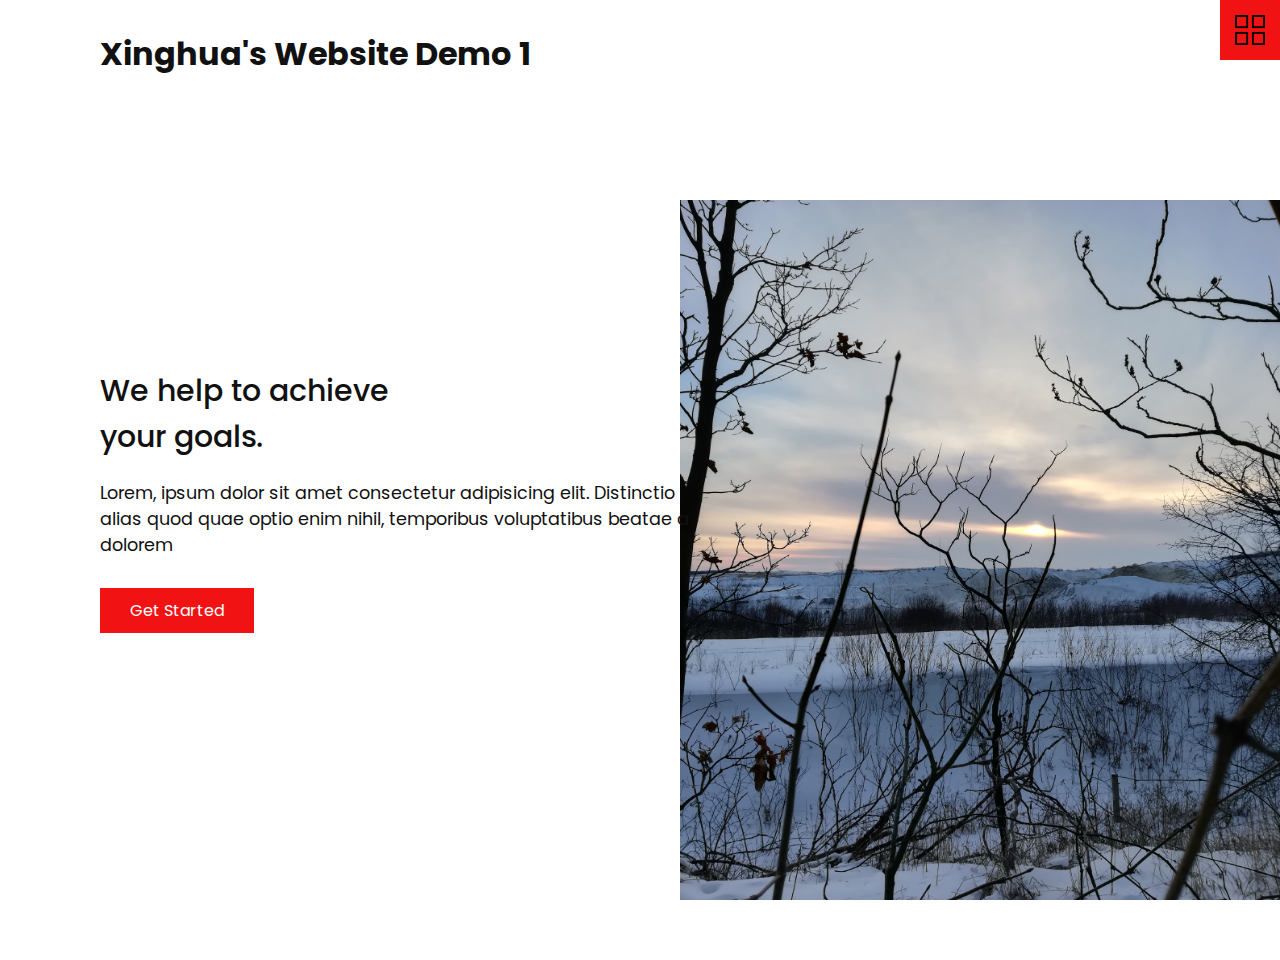
<file: index.html>
<!DOCTYPE html>
<html lang="en">
<head>
    <meta charset="UTF-8">
    <meta http-equiv="X-UA-Compatible" content="IE=edge">
    <meta name="viewport" content="width=device-width, 
    initial-scale=1.0">
    <link rel="stylesheet" href="css/style.css">
    <title>Xinghua's Website Demo 1</title>
</head>
<body>
    <header>
        <div class="logo">Xinghua's Website Demo 1</div>
        <div class="toggle"></div>
        <div class="navigation">
            <ul>
                <li><a href="index.html">Home</a></li>
                <li><a href="services.html">Services</a></li>
                <li><a href="work.html">Work</a></li>
                <li><a href="contact.html">contact</a></li>
            </ul>
            <div class="social-bar">
                <ul>
                    <li>
                        <a href="https://facebook.com">
                        <img src="images/facebook.png" target="_blank" alt="">
                        </a>
                    </li>
                    <li>
                        <a href="https://twitter.com">
                        <img src="images/twitter.png" target="_blank" alt="">
                        </a>
                    </li>
                    <li>
                        <a href="https://instagram.com">
                        <img src="images/instagram.png" target="_blank" alt="">
                        </a>
                    </li>
                </ul>
                <a href="mailto:lxhuse@gmail.com" class="email-icon">
                    <img src="images/email.png" alt="">
                </a>
            </div>
        </div>
    </header>

    <section class="home">
        <img src="images/home-img.jpg"
        class="home-img" alt="" style="width: 600px;height:700px;">
        <div class="home-content">
            <h1>We help to achieve <br> your goals.</h1>
            <p>
                Lorem, ipsum dolor sit amet consectetur adipisicing elit. 
                Distinctio alias quod quae optio enim nihil, temporibus 
                voluptatibus beatae a dolorem 
            </p>
            <a href="contact.html" class="btn">Get Started</a>
        </div>
    </section>

    <script src="js/script.js"></script>
</body>
</html>
</file>
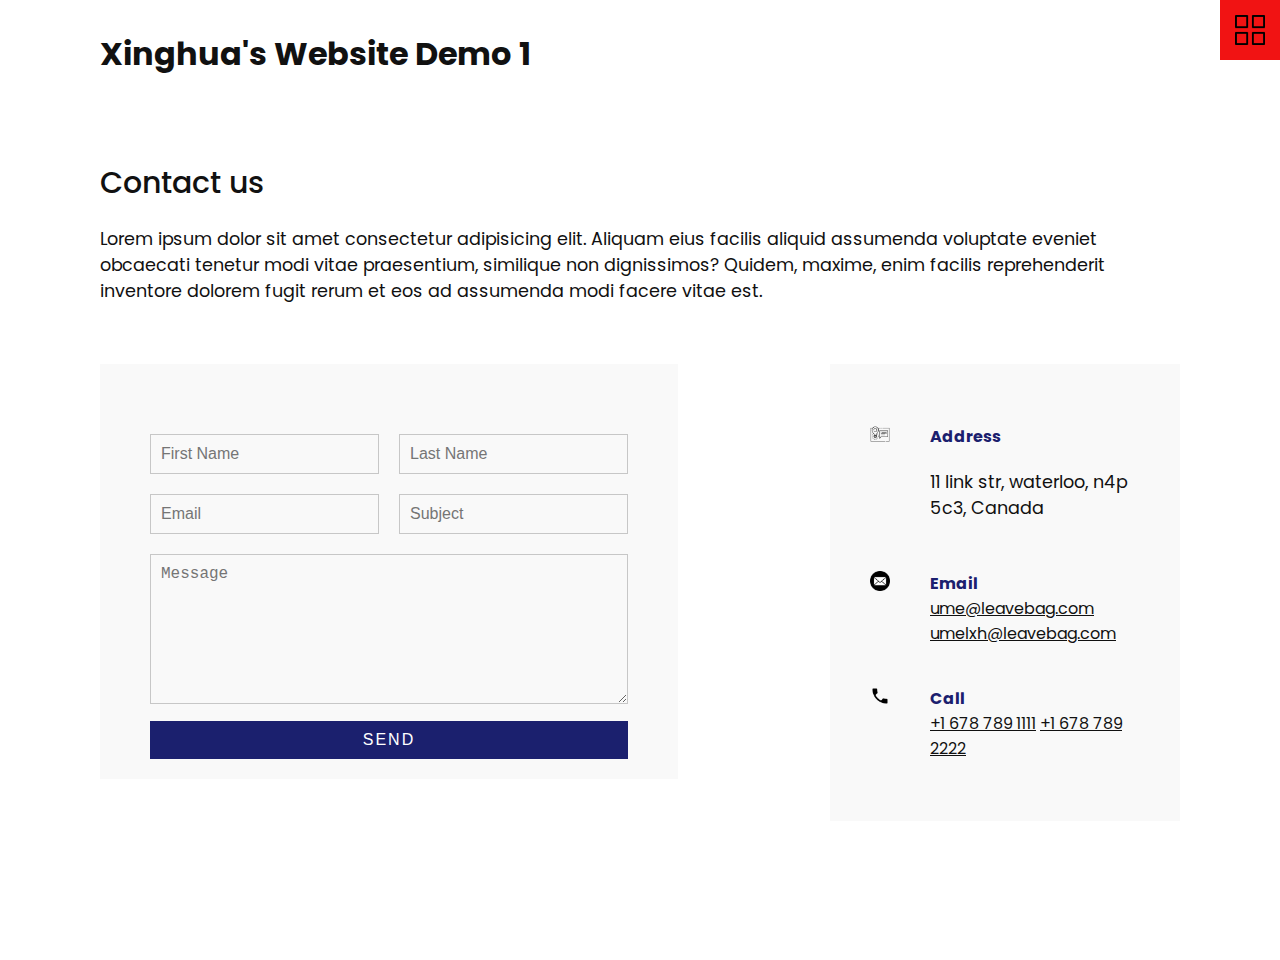
<file: contact.html>
<!DOCTYPE html>
<html lang="en">
<head>
    <meta charset="UTF-8">
    <meta http-equiv="X-UA-Compatible" content="IE=edge">
    <meta name="viewport" content="width=device-width, 
    initial-scale=1.0">
    <link rel="stylesheet" href="css/style.css">
    <title>Xinghua's Website Demo 1</title>
</head>
<body>
    <header>
        <div class="logo">Xinghua's Website Demo 1</div>
        <div class="toggle"></div>
        <div class="navigation">
            <ul>
                <li><a href="index.html">Home</a></li>
                <li><a href="services.html">Services</a></li>
                <li><a href="work.html">Work</a></li>
                <li><a href="contact.html">contact</a></li>
            </ul>
            <div class="social-bar">
                <ul>
                    <li>
                        <a href="https://facebook.com">
                        <img src="images/facebook.png" target="_blank" alt="">
                        </a>
                    </li>
                    <li>
                        <a href="https://twitter.com">
                        <img src="images/twitter.png" target="_blank" alt="">
                        </a>
                    </li>
                    <li>
                        <a href="https://instagram.com">
                        <img src="images/instagram.png" target="_blank" alt="">
                        </a>
                    </li>
                </ul>
                <a href="mailto:lxhuse@gmail.com" class="email-icon">
                    <img src="images/email.png" alt="">
                </a>
            </div>
        </div>
    </header>

    <section>
        <div class="title">
            <h1>Contact us</h1>
            <p>Lorem ipsum dolor sit amet consectetur adipisicing elit. 
                Aliquam eius facilis aliquid assumenda voluptate eveniet 
                obcaecati tenetur modi vitae praesentium, similique non 
                dignissimos? Quidem, maxime, enim facilis reprehenderit 
                inventore dolorem fugit rerum et eos ad assumenda modi 
                facere vitae est.
            </p>
        </div>
        <div class="contact">
            <div class="contact-form">
                <form>
                    <div class="row">
                        <div class="input50">
                            <input type="text" placeholder="First Name">
                        </div>
                        <div class="input50">
                            <input type="text" placeholder="Last Name">
                        </div>
                    </div>
                    <div class="row">
                            <div class="input50">
                                <input type="text" placeholder="Email">
                            </div>
                            <div class="input50">
                                <input type="text" placeholder="Subject">
                            </div>                    
                    </div>
                    <div class="row">
                        <div class="input100">
                            <textarea placeholder="Message"></textarea>
                        </div>
                    </div>
                    <div class="row">
                        <div class="input100">
                            <input type="submit" value="Send">
                        </div>
                    </div>
                </form>
            </div>
            <div class="contact-info">
                <div class="info-box">
                    <img src="images/address.png" class="contact-icon" alt="">
                    <div class="details">
                        <h4>Address</h4>
                        <p>11 link str, waterloo, n4p 5c3, Canada</p>
                    </div>
                </div>
                <div class="info-box">
                    <img src="images/email.png" class="contact-icon" alt="">
                    <div class="details">
                        <h4>Email</h4>
                       <a href="mailto:Ume@leavebag.com">ume@leavebag.com</a>
                       <a href="mailto:Umelxh@leavebag.com">umelxh@leavebag.com</a>
                    </div>
                </div>
                <div class="info-box">
                    <img src="images/call.png" class="contact-icon" alt="">
                    <div class="details">
                        <h4>Call</h4>
                        <a href="tel:+11388888888">+1 678 789 1111</a>
                        <a href="tel:+11288888888">+1 678 789 2222</a>
                    </div>
                </div>
            </div>
        </div>


    </section>

    <script src="js/script.js"></script>
</body>
</html>
</file>
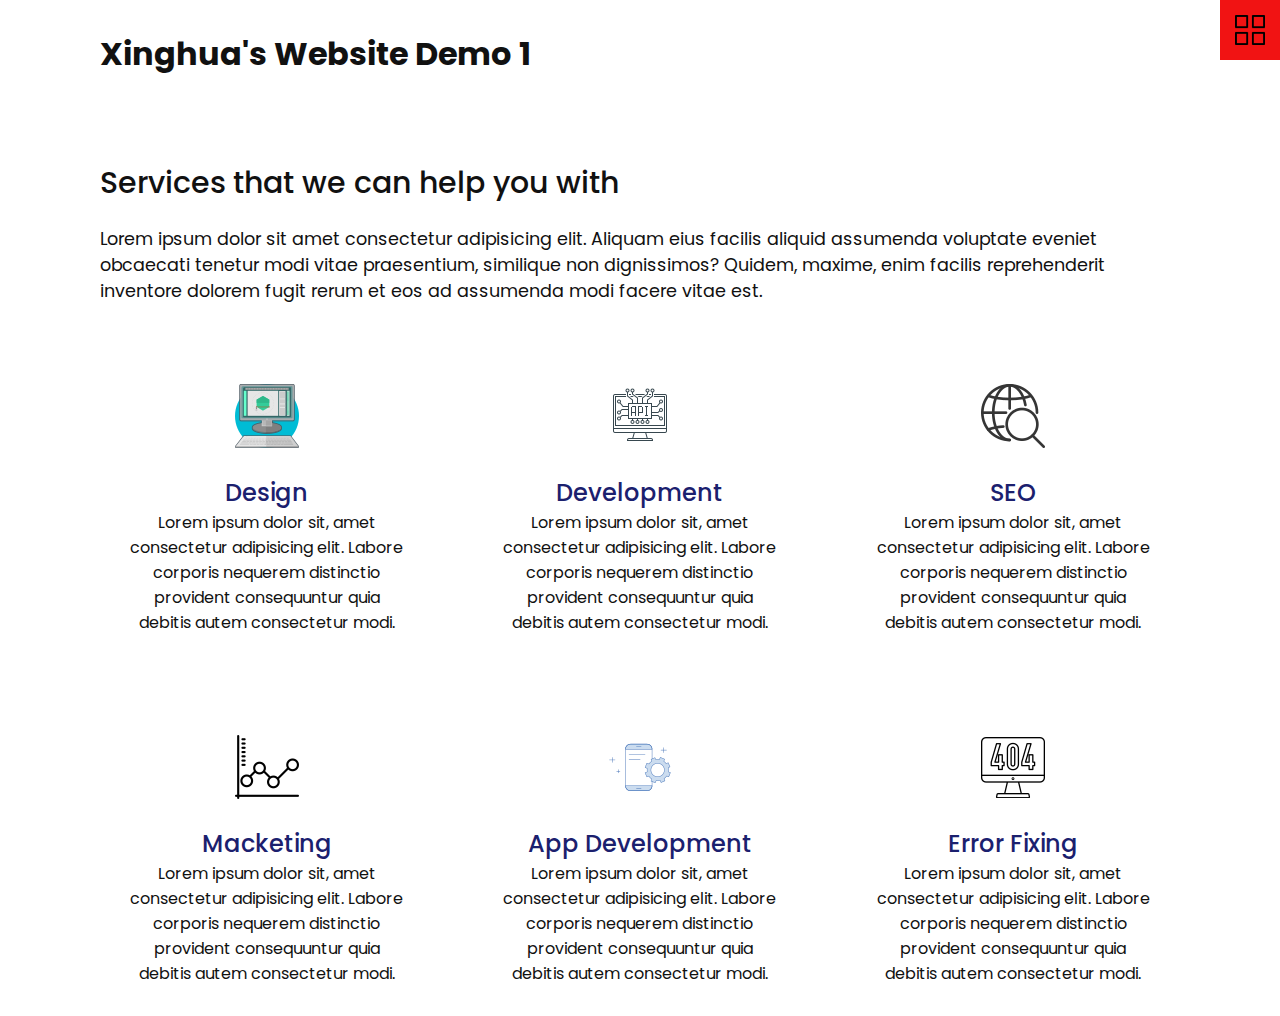
<file: services.html>
<!DOCTYPE html>
<html lang="en">
<head>
    <meta charset="UTF-8">
    <meta http-equiv="X-UA-Compatible" content="IE=edge">
    <meta name="viewport" content="width=device-width, 
    initial-scale=1.0">
    <link rel="stylesheet" href="css/style.css">
    <title>Xinghua's Website Demo 1</title>
</head>
<body>
    <header>
        <div class="logo">Xinghua's Website Demo 1</div>
        <div class="toggle"></div>
        <div class="navigation">
            <ul>
                <li><a href="index.html">Home</a></li>
                <li><a href="services.html">Services</a></li>
                <li><a href="work.html">Work</a></li>
                <li><a href="contact.html">contact</a></li>
            </ul>
            <div class="social-bar">
                <ul>
                    <li>
                        <a href="https://facebook.com">
                        <img src="images/facebook.png" target="_blank" alt="">
                        </a>
                    </li>
                    <li>
                        <a href="https://twitter.com">
                        <img src="images/twitter.png" target="_blank" alt="">
                        </a>
                    </li>
                    <li>
                        <a href="https://instagram.com">
                        <img src="images/instagram.png" target="_blank" alt="">
                        </a>
                    </li>
                </ul>
                <a href="mailto:lxhuse@gmail.com" class="email-icon">
                    <img src="images/email.png" alt="">
                </a>
            </div>
        </div>
    </header>

    <section>
        <div class="title">
            <h1>Services that we can help you with</h1>
            <p>Lorem ipsum dolor sit amet consectetur adipisicing elit. 
                Aliquam eius facilis aliquid assumenda voluptate eveniet 
                obcaecati tenetur modi vitae praesentium, similique non 
                dignissimos? Quidem, maxime, enim facilis reprehenderit 
                inventore dolorem fugit rerum et eos ad assumenda modi 
                facere vitae est.
            </p>
        </div>
        <div class="services">
            <div class="service">
                <div class="icon">
                    <img src="images/001.png" alt="">
                </div>
                <h2>Design</h2>
                Lorem ipsum dolor sit, amet consectetur adipisicing elit. Labore 
                corporis nequerem distinctio provident consequuntur quia 
                debitis autem consectetur modi.
            </div>
            <div class="service">
                <div class="icon">
                    <img src="images/002.png" alt="">
                </div>
                <h2>Development</h2>
                Lorem ipsum dolor sit, amet consectetur adipisicing elit. Labore 
                corporis nequerem distinctio provident consequuntur quia 
                debitis autem consectetur modi.
            </div>
            <div class="service">
                <div class="icon">
                    <img src="images/003.png" alt="">
                </div>
                <h2>SEO</h2>
                Lorem ipsum dolor sit, amet consectetur adipisicing elit. Labore 
                corporis nequerem distinctio provident consequuntur quia 
                debitis autem consectetur modi.
            </div>
            <div class="service">
                <div class="icon">
                    <img src="images/004.png" alt="">
                </div>
                <h2>Macketing</h2>
                Lorem ipsum dolor sit, amet consectetur adipisicing elit. Labore 
                corporis nequerem distinctio provident consequuntur quia 
                debitis autem consectetur modi.
            </div>
            <div class="service">
                <div class="icon">
                    <img src="images/005.png" alt="">
                </div>
                <h2>App Development</h2>
                Lorem ipsum dolor sit, amet consectetur adipisicing elit. Labore 
                corporis nequerem distinctio provident consequuntur quia 
                debitis autem consectetur modi.
            </div>
            <div class="service">
                <div class="icon">
                    <img src="images/006.png" alt="">
                </div>
                <h2>Error Fixing</h2>
                Lorem ipsum dolor sit, amet consectetur adipisicing elit. Labore 
                corporis nequerem distinctio provident consequuntur quia 
                debitis autem consectetur modi.
            </div>
        </div>
    </section>



    <script src="js/script.js"></script>
</body>
</html>
</file>
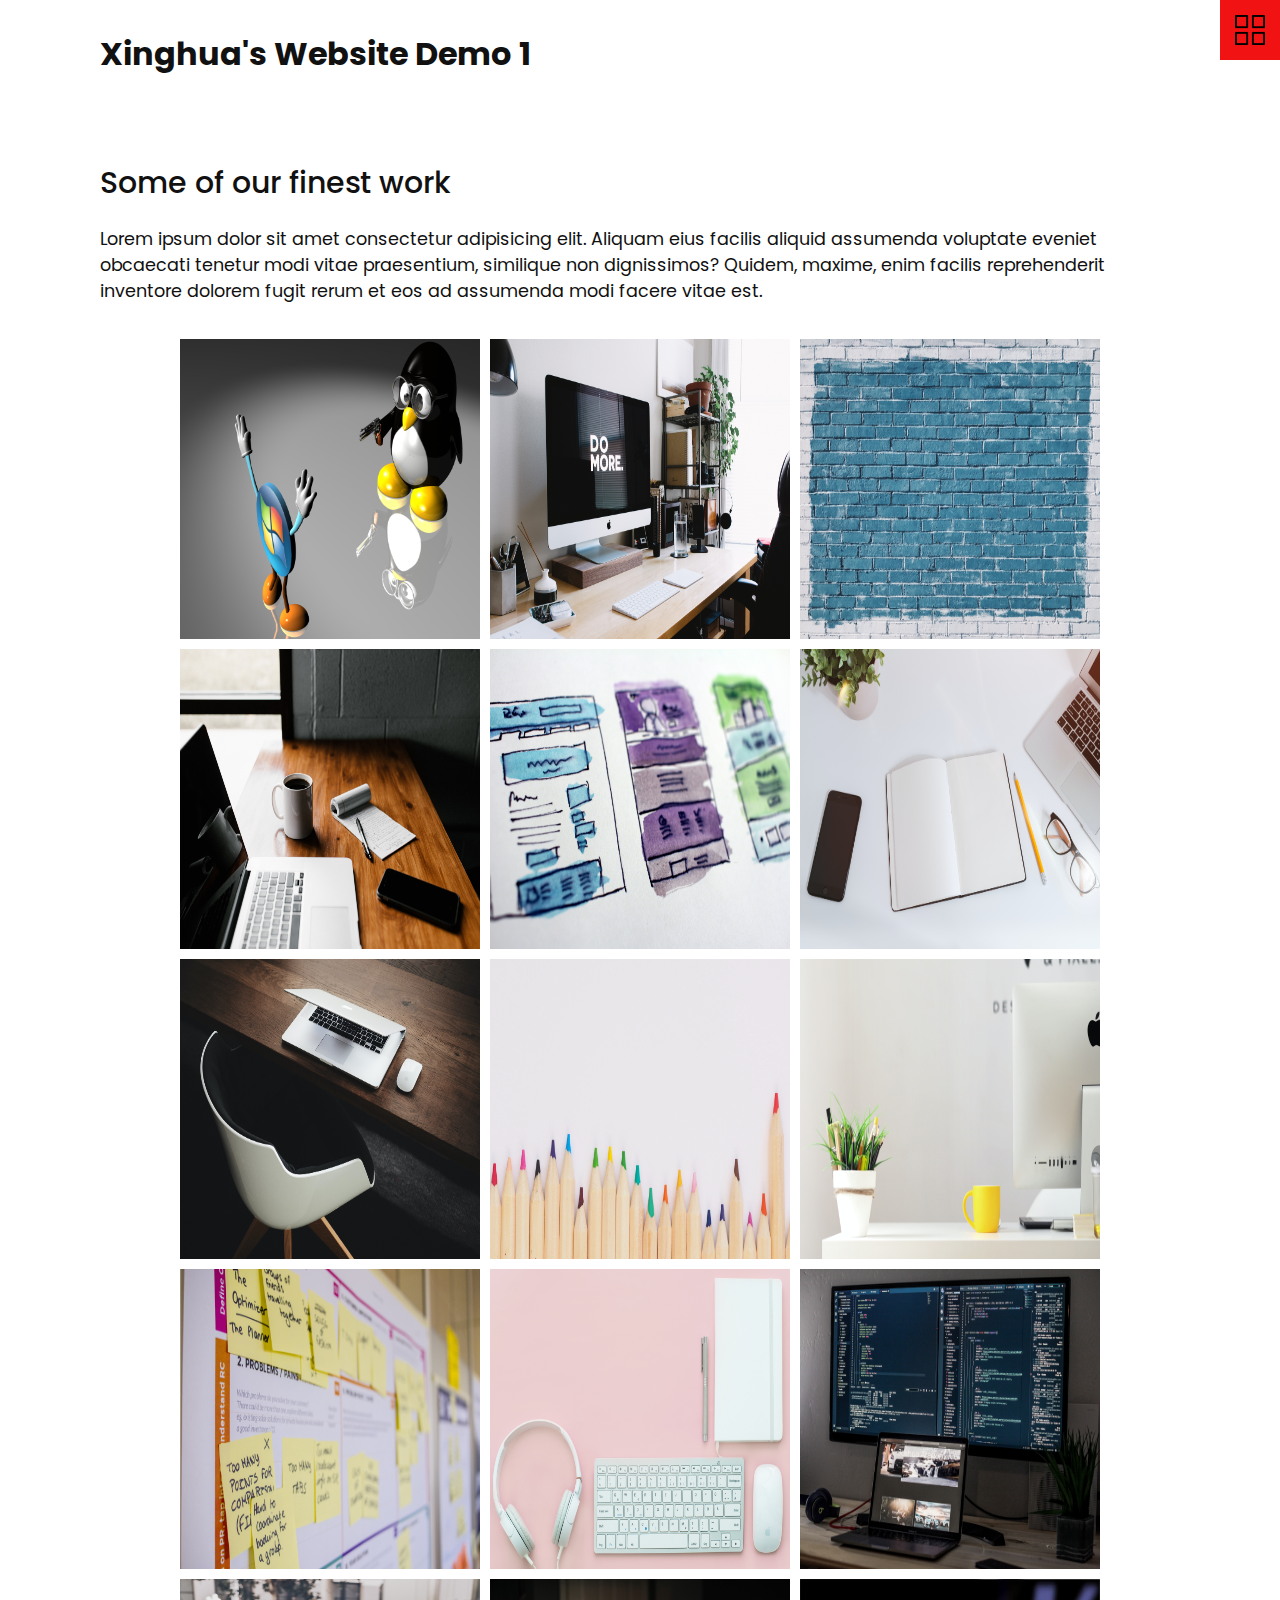
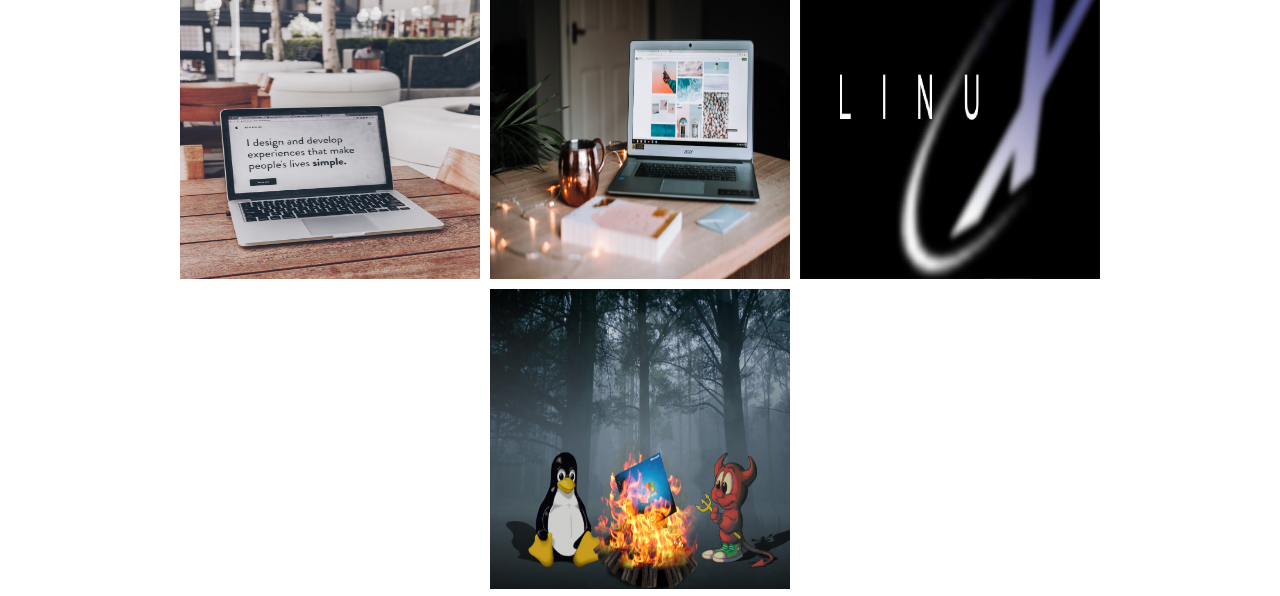
<file: work.html>
<!DOCTYPE html>
<html lang="en">
<head>
    <meta charset="UTF-8">
    <meta http-equiv="X-UA-Compatible" content="IE=edge">
    <meta name="viewport" content="width=device-width, 
    initial-scale=1.0">
    <link rel="stylesheet" href="css/style.css">
    <title>Xinghua's Website Demo 1</title>
</head>
<body>
    <header>
        <div class="logo">Xinghua's Website Demo 1</div>
        <div class="toggle"></div>
        <div class="navigation">
            <ul>
                <li><a href="index.html">Home</a></li>
                <li><a href="services.html">Services</a></li>
                <li><a href="work.html">Work</a></li>
                <li><a href="contact.html">contact</a></li>
            </ul>
            <div class="social-bar">
                <ul>
                    <li>
                        <a href="https://facebook.com">
                        <img src="images/facebook.png" target="_blank" alt="">
                        </a>
                    </li>
                    <li>
                        <a href="https://twitter.com">
                        <img src="images/twitter.png" target="_blank" alt="">
                        </a>
                    </li>
                    <li>
                        <a href="https://instagram.com">
                        <img src="images/instagram.png" target="_blank" alt="">
                        </a>
                    </li>
                </ul>
                <a href="mailto:lxhuse@gmail.com" class="email-icon">
                    <img src="images/email.png" alt="">
                </a>
            </div>
        </div>
    </header>

    <section>
        <div class="title">
            <h1>Some of our finest work</h1>
            <p>Lorem ipsum dolor sit amet consectetur adipisicing elit. 
                Aliquam eius facilis aliquid assumenda voluptate eveniet 
                obcaecati tenetur modi vitae praesentium, similique non 
                dignissimos? Quidem, maxime, enim facilis reprehenderit 
                inventore dolorem fugit rerum et eos ad assumenda modi 
                facere vitae est.
            </p>
        </div>

        <div class="portfolio">
            <div class="item">
                <img src="images/portfolio-item1.jpg" alt="">
                <div class="action">
                    <a href="#">Launch</a>
                </div>
            </div>
            <div class="item">
                <img src="images/portfolio-item2.jpg" alt="">
                <div class="action">
                    <a href="#">Launch</a>
                </div>
            </div>
            <div class="item">
                <img src="images/portfolio-item3.jpg" alt="">
                <div class="action">
                    <a href="#">Launch</a>
                </div>
            </div>
            <div class="item">
                <img src="images/portfolio-item4.jpg" alt="">
                <div class="action">
                    <a href="#">Launch</a>
                </div>
            </div>
            <div class="item">
                <img src="images/portfolio-item5.jpg" alt="">
                <div class="action">
                    <a href="#">Launch</a>
                </div>
            </div>
            <div class="item">
                <img src="images/portfolio-item6.jpg" alt="">
                <div class="action">
                    <a href="#">Launch</a>
                </div>
            </div>
            <div class="item">
                <img src="images/portfolio-item7.jpg" alt="">
                <div class="action">
                    <a href="#">Launch</a>
                </div>
            </div>
            <div class="item">
                <img src="images/portfolio-item8.jpg" alt="">
                <div class="action">
                    <a href="#">Launch</a>
                </div>
            </div>
            <div class="item">
                <img src="images/portfolio-item9.jpg" alt="">
                <div class="action">
                    <a href="#">Launch</a>
                </div>
            </div>
            <div class="item">
                <img src="images/portfolio-item10.jpg" alt="">
                <div class="action">
                    <a href="#">Launch</a>
                </div>
            </div>
            <div class="item">
                <img src="images/portfolio-item11.jpg" alt="">
                <div class="action">
                    <a href="#">Launch</a>
                </div>
            </div>
            <div class="item">
                <img src="images/portfolio-item12.jpg" alt="">
                <div class="action">
                    <a href="#">Launch</a>
                </div>
            </div>
            <div class="item">
                <img src="images/portfolio-item13.jpg" alt="">
                <div class="action">
                    <a href="#">Launch</a>
                </div>
            </div>
            <div class="item">
                <img src="images/portfolio-item14.jpg" alt="">
                <div class="action">
                    <a href="#">Launch</a>
                </div>
            </div>
            <div class="item">
                <img src="images/portfolio-item15.jpg" alt="">
                <div class="action">
                    <a href="#">Launch</a>
                </div>
            </div>
            <div class="item">
                <img src="images/portfolio-item16.jpg" alt="">
                <div class="action">
                    <a href="#">Launch</a>
                </div>
            </div>
        </div>

    </section>

    <script src="js/script.js"></script>
</body>
</html>
</file>
<file: css/style.css>
@import url('https://fonts.googleapis.com/css2?family=Poppins:wght@300&display=swap');

:root{
    --primary-color:rgb(241, 19, 19);
    --secondary-color:#1b206e;
}

/*BASE STYLES*/
*{
    box-sizing: border-box;
    margin: 0;
    padding: 0;
}

html,
body{
    font-family:'Poppins',sans-serif;
    color: #111;
}

h1{
    font-size: 30px;
    font-weight: 500;
}

p{
    margin: 20px 0 10px;
    font-size: 1.1rem;
}

section{
    display: flex;
    flex-direction: column;
    height: 100vh;
    align-items: center;
    padding: 100px;
    margin-top: 60px;
}

section.home{
    flex-direction: row;
    margin-top: 60px;
}

/*BUTTON*/
.btn{
    cursor: pointer;
    display: inline-block;
    background:var(--primary-color);
    color: #fff;
    text-decoration: none;
    padding: 10px 30px;
    margin: 20px 0px;
}

.btn:hover{
    transform: scale(0.98);
}

.logo{
    position: absolute;
    top: 30px;
    left: 100px;
    font-size: 2rem;
    font-weight: 700;
    z-index: 20;
}

/*TOGGLE*/
.toggle{
    position: fixed;
    top:0;
    right: 0;
    width: 60px;
    height: 60px;
    background: var(--primary-color) url(../images/menu.png);
    background-size: 30px;
    background-position: center;
    background-repeat: no-repeat;
    z-index: 20;
    cursor: pointer;
}

.toggle.active{
    background: var(--primary-color) url(../images/close.png);
    background-size: 25px;
    background-position: center;
    background-repeat: no-repeat;

}

/*NAVIGATION*/
.navigation{
    position: fixed;
    top: 0;
    left: 100%;
    width: 100%;
    height: 100%;
    background-color: #fff;
    z-index: 15;
    display: flex;
    justify-content: center;
    align-items: center;
}

.navigation.active{
    left: 0px;
}

.navigation ul{
    position: relative;
}

.navigation ul li{
    position: relative;
    list-style: none;
    text-align: center;
}

.navigation ul li a{
    font-size: 2.2rem;
    color: #111;
    text-decoration: none;
    font-weight: 300;
}

.navigation ul li a:hover{
    color: var(--primary-color);
}

.navigation .social-bar{
    position: absolute;
    top: 0;
    left: 0;
    width: 60px;
    height: 100%;
    display: flex;
    justify-content: center;
    align-items: center;
}

.navigation .social-bar a{
    display: inline-block;
    transform: scale(0.5);
}

.navigation .email-icon{
    position: absolute;
    bottom: 20px;
    transform: scale(0.5);
}

/*HOME PAGE*/

.home-content{
    position: relative;
    z-index: 10;
    max-width: 600px;
}

.home-img{
    position: absolute;
    bottom: 0;
    right: 0;
    height: 110%;
}

/*SERVICES PAGE */
.services{
    margin-top: 40px;
    display: grid;
    grid-template-columns: repeat(3,1fr);
    gap: 40px;
    text-align: center;
}

.services .service{
    padding: 30px;
}

.services .service:hover{
    box-shadow: 0 10px 30px rgba(0,0,0,0.1);
}

.services .service h2{
    font-size: 24px;
    font-weight: 500;
    margin-top: 20px;
    color: var(--secondary-color);
}

.services .service .icon img{
    max-width: 100px;
}



/*WORK PAGE*/
.portfolio{
    display: flex;
    flex-wrap: wrap;
    justify-content: center;
    margin: 20px;
}

.portfolio .item{
    position: relative;
    width: 300px;
    height: 300px;
    margin: 5px;
}

.portfolio .item img{
    width: 100%;
    height: 100%;
}

.portfolio .item .action{
    position: absolute;
    top: 0;
    left: 0;
    width: 100%;
    height: 100%;
    background:rgba(0, 0, 0, 0.8);
    display: flex;
    justify-content: center;
    align-items: center;
    opacity: 0;
    transition: 0.5s;
}

.portfolio .item:hover .action{
    opacity: 1;
}

.portfolio .item .action a{
    display: inline-block;
    color:#fff;
    text-decoration: none;
    border: 1px solid #fff;
    padding: 5px 15px;
}

/*CONTACT*/
.contact{
    position: relative;
    width: 100%;
    margin-top: 50px;
    display: flex;
    justify-content: space-between;
    align-items: flex-start;
}

.contact-form{
    position: relative;
    background: #f9f9f9;
    width: calc(100%-400px);
    padding: 60px 40px 20px;
}

.contact-form form{
    width: 100%;
}

.contact-form .row{
    width: 100%;
    display: flex;
}

.contact-form .input50{
    width: 50%;
    margin: 0 10px;
}

.contact-form .input100{
    width: 100%;
    margin: 0 10px;
}

.contact-form .row input,
.contact-form .row textarea{
    position: relative;
    border: 1px solid rgba(0, 0, 0, 0.2);
    color: #111;
    background:transparent;
    width: 100%;
    padding: 10px;
    outline: none;
    font-size: 16px;
    font-weight: 300;
    margin: 10px 0;
    resize: noneS;
}

.contact-form .row textarea{
    height: 150px;
}

.contact-form .row input[type='submit']{
    background-color: var(--secondary-color);
    color: #fff;
    margin: 0px;
    text-transform: uppercase;
    letter-spacing: 2px;
    font-weight: 300;
    border: 0;
    cursor: pointer;
}

.contact-info{
    width: 350px;
    background: #f9f9f9;
    padding:  60px 40px 20px;
}

.contact-info .info-box{
    display: flex;
    align-items: flex-start;
    margin-bottom: 40px;
}

.contact-info .info-box .contact-icon{
    width: 20px;
    margin-right: 40px;
}

.contact-info .info-box .details h4{
    color: var(--secondary-color);
}

.contact-info .info-box .details p,
.contact-info .info-box .details a{
    color: #111;
}

@media(max-width:1068px){
    .home-img{
        display: none;
    }

    .logo{
        top: 10px;
        left: 40px;
        font-size: 1.5rem;
    }

    section{
        padding: 100px 40px;
    }

    .navigation ul li a{
        font-size: 2rem;
    }

    .services{

        grid-template-columns: repeat(2,1fr);

    }

    .contact{
        flex-direction: column;
    }

    .contact-form{
        width: 100%;
        padding: 30px 30px 20px;
    }

    .contact-form .row{
        flex-direction: column;
    }

    .contact-form .input50,
    .contact-form .input100{
        width: 100%;
        margin: 0;
    }
    
    .contact-info{
        width: 100%;
        margin-top: 20px;
        padding: 30px 30px 20px;
    }
}

@media(max-width:768px){
    .services{

        grid-template-columns: 1fr;

    }

    .services .service:hover{
        box-shadow: 0 10px 30px rgba(0,0,0,0.1);
    }
}
</file>
